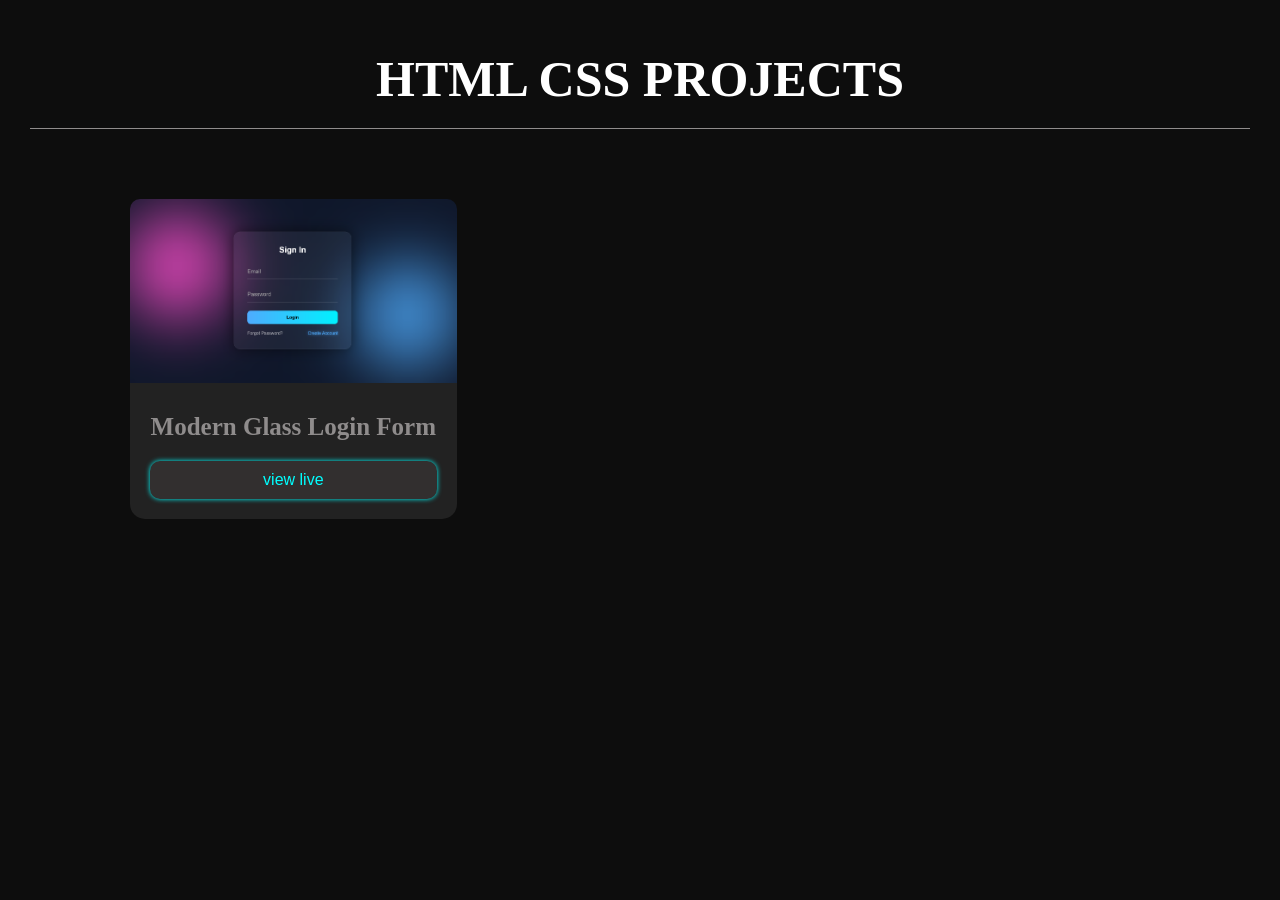
<file: index.html>
<!DOCTYPE html>
<html lang="en">

<head>
    <meta charset="UTF-8">
    <meta name="viewport" content="width=device-width, initial-scale=1.0">
    <title>HTML CSS Projects</title>
    <style>
        * {
            margin: 0;
            padding: 0;
            box-sizing: border-box;
        }

        body {
            background: #0d0d0d;
            color: #fff;
        }

        .header {
            text-align: center;
            padding: 30px;

        }

        .header h2 {
            font-size: 50px;
            padding: 20px;
            border-bottom: 1px solid #8f8c8c;
        }

        .container {
            max-width: 1100px;
            margin: auto;
            display: grid;
            grid-template-columns: repeat(3, 1fr);
            gap: 20px;
            padding: 40px;
        }

        .card {
            background: #222;
            border-radius: 15px;
            transition: 0.3s ease;
        }

        .card:hover {
            transform: translateY(-5px);
        }

        .card .content {
            padding: 20px;
        }

        .card img {
            width: 100%;
            aspect-ratio: 16/9;
            object-fit: cover;
            display: block;
            border-radius: 10px 10px 0px 0px;
            margin-bottom: 10px;
        }

        .card h3 {
            font-size: 25px;
            font-weight: bold;
            text-align: center;
            margin-bottom: 20px;
            color: #8f8c8c;
        }

        .card button {
            width: 100%;
            padding: 10px 20px;
            background: #322f2f;
            border: none;
            border-radius: 10px;
            box-shadow: 0 0 5px aqua;
            outline: none;
            cursor: pointer;
        }

        .card button:hover {
            transform: scale(1.03);
            box-shadow: 0 0 15px aqua;
        }

        .card button a {
            text-decoration: none;
            color: aqua;
            font-size: 16px;
            font-weight: 500;
        }

        @media (max-width: 992px) {
            .container {
                grid-template-columns: repeat(2, 1fr);
                padding: 30px 20px;
            }

            .header h2 {
                font-size: 40px;
            }
        }

        @media (max-width: 768px) {
            .container {
                grid-template-columns: 1fr;
                padding: 20px;
            }

            .card {
                width: 100%;
            }

            .header h2 {
                font-size: 30px;
            }
        }
    </style>
</head>

<body>
    <div class="header">
        <h2>HTML CSS PROJECTS </h2>
    </div>
    <div class="container">

        <div class="card">
            <img src="login-form.png" alt="">
            <div class="content">
                <h3>Modern Glass Login Form</h3>
                <button><a href="https://rubymadhur-code.github.io/html-css-projects/Login-form/">view live</a></button>
            </div>
        </div>

    </div>

</body>

</html>
</file>
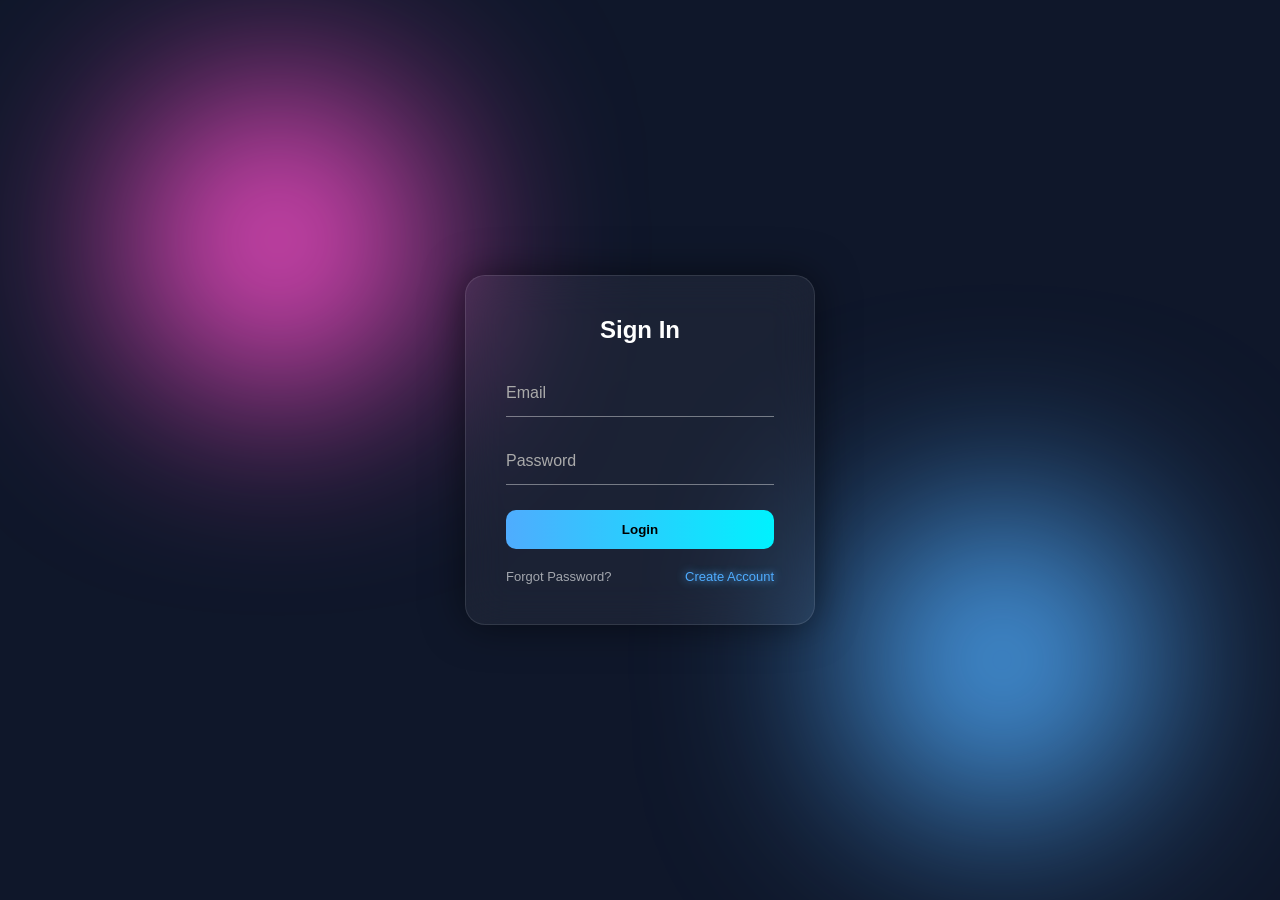
<file: Login-form/index.html>
<!DOCTYPE html>
<html lang="en">
<head>
    <meta charset="UTF-8">
    <meta name="viewport" content="width=device-width, initial-scale=1.0">
    <title>Login Form | LearnCodeEasy</title>
    <link rel="stylesheet" href="style.css">
</head>
<body>
    <div class="card">
        <h2>Sign In</h2>
        <div class="input-group">
            <input type="text" required>
            <label>Email</label>
        </div>
        <div class="input-group">
               <input type="password" required>
            <label>Password</label>
        </div>
        <button>Login</button>

        <div class="footer">
            <a href="#" class="forgot">Forgot Password?</a>
            <a href="#" class="create">Create Account</a>
        </div>
    </div>
    
</body>
</html>
</file>
<file: Login-form/style.css>
* {
    margin: 0;
    padding: 0;
    box-sizing: border-box;
    font-family: 'Poppins', sans-serif;
}

body {
    display: flex;
    justify-content: center;
    align-items: center;
    height: 100vh;
    background-color: #0f172a;
    overflow: hidden;
}

body::before,
body::after {
    content: "";
    position: absolute;
    width: 300px;
    height: 300px;
    border-radius: 50%;
    filter: blur(100px);
}

body::before {
    background: #ff4ecd;
    top: 10%;
    left: 10%;
}

body::after {
    background: #4facfe;
    bottom: 10%;
    right: 10%;
}

.card {
    width: 350px;
    padding: 40px;
    border-radius: 20px;
    backdrop-filter: blur(20px);
    background-color: rgba(255, 255, 255, 0.05);
    border: 1px solid rgba(255, 255, 255, 0.1);
    box-shadow: 0 0 40px rgba(0, 0, 0, 0.5);
    color: #fff;
    position: relative;
    z-index: 1;
}

.card h2 {
    text-align: center;
    margin-bottom: 30px;
}

.input-group {
    position: relative;
    margin-bottom: 25px;
}

.input-group input {
    background: transparent;
    border: none;
    border-bottom: 1px solid rgba(255, 255, 255, 0.4);
    color: #fff;
    font-size: 16px;
    outline: none;
    padding: 12px 12px;
    width: 100%;
}

.input-group label {
    position: absolute;
    left: 0;
    top: 10px;
    color: #aaa;
    transition: 0.3s;
}

.input-group input:focus~label,
.input-group input:valid~label {
    top: -12px;
    font-size: 12px;
    color: #4facfe;
}

button {
    width: 100%;
    padding: 12px;
    border: none;
    border-radius: 10px;
    background: linear-gradient(90deg, #4facfe, #00f2fe);
    color: #000;
    font-weight: bold;
    cursor: pointer;
    transition: 0.3s;
}

button:hover {
    box-shadow: 0 0 20px #4facfe;
}

.footer {
    display: flex;
    justify-content: space-between;
    align-items: center;
    margin-top: 20px;
}

.forgot {
    font-size: 13px;
    color: rgba(255, 255, 255, 0.6);
    text-decoration: none;
    transition: 0.3s;
}

.create {
    font-size: 13px;
    color: #4facfe;
    text-decoration: none;
    font-weight: 500;
    transition: 0.3s;
}

.forgot:hover {
    color: #fff;
}
.create {
    text-shadow: 0 0 8px #4facfe;
}
</file>
